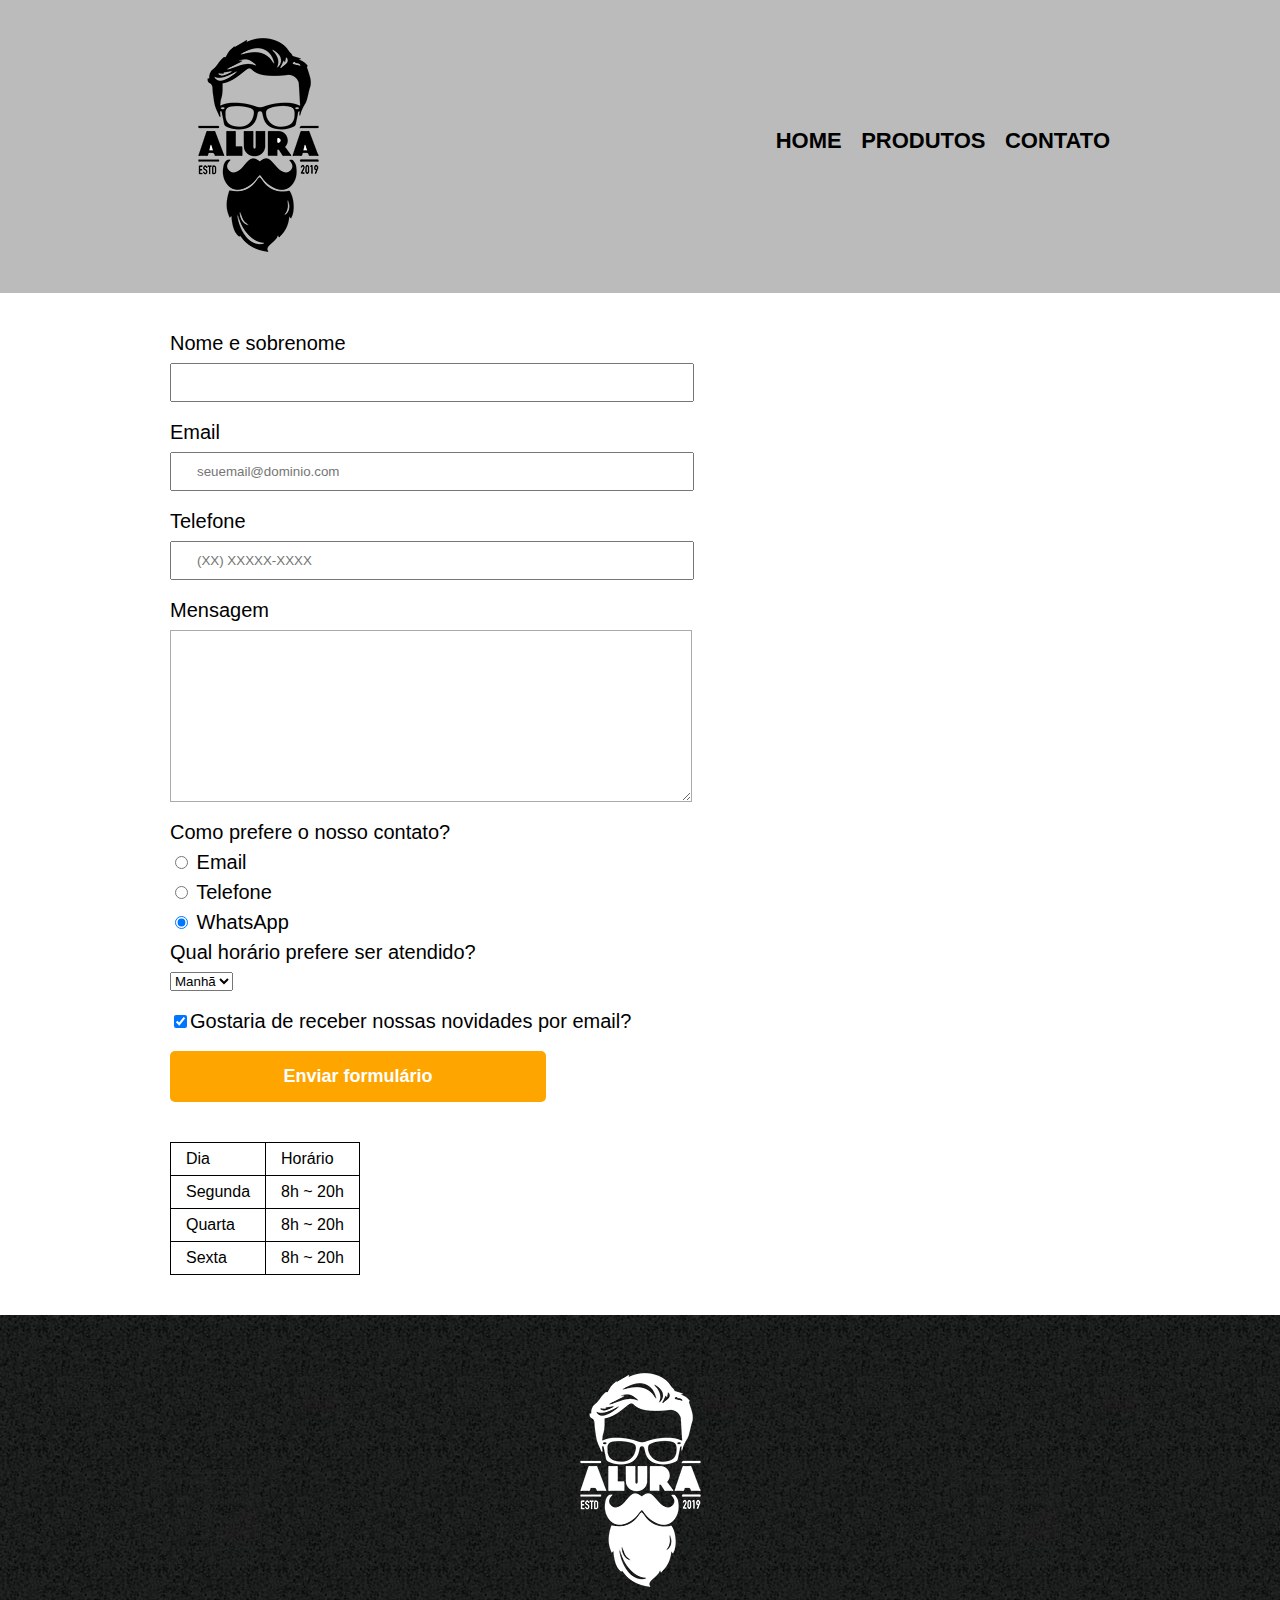
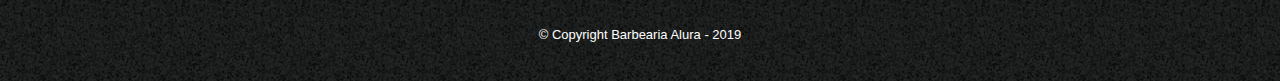
<file: contato.html>
<!DOCTYPE html>
<html>
	<head>
		<meta charset="UTF-8">
		<title>Contato - Barbearia Alura</title>

		<link rel="stylesheet" href="reset.css">
		<link rel="stylesheet" href="style.css">
	</head>
	<body>
		<header>
			<div class="caixa">
				<h1><img src="logo.png" alt="Logo da Barbearia Alura"></h1>

				<nav>
					<ul>
						<li><a href="index.html">Home</a></li>
						<li><a href="produtos.html">Produtos</a></li>
						<li><a href="contato.html">Contato</a></li>
					</ul>
				</nav>
			</div>
		</header>

		<main>
			<form>
				<label for="nomesobrenome">Nome e sobrenome</label>
				<input type="text" id="nomesobrenome" class="input-padrao" required>

				<label for="email">Email</label>
				<input type="email" id="email" class="input-padrao" required placeholder="seuemail@dominio.com">

				<label for="telefone">Telefone</label>
				<input type="tel" id="telefone" class="input-padrao" required placeholder="(XX) XXXXX-XXXX">

				<label for="mensagem">Mensagem</label>
				<textarea cols="70" rows="10" id="mensagem" class="input-padrao" required></textarea>

				<fieldset>
					<legend>Como prefere o nosso contato?</legend>
					<label for="radio-email"><input type="radio" name="contato" value="email" id="radio-email"> Email</label>
					
					<label for="radio-telefone"><input type="radio" name="contato" value="telefone" id="radio-telefone"> Telefone</label>
					
					<label for="radio-whatsapp"><input type="radio" name="contato" value="whatsapp" id="radio-whatsapp" checked> WhatsApp</label>
				</fieldset>

				<fieldset>
					<legend>Qual horário prefere ser atendido?</legend>
					<select>
						<option>Manhã</option>
						<option>Tarde</option>
						<option>Noite</option>
					</select>
				</fieldset>

				<label class="checkbox"><input type="checkbox" checked>Gostaria de receber nossas novidades por email?</label>

				<input type="submit" value="Enviar formulário" class="enviar">
			</form>

			<table>
				<tr>
					<td>Dia</td>
					<td>Horário</td>
				</tr>
				<tr>
					<td>Segunda</td>
					<td>8h ~ 20h</td>
				</tr>
				<tr>
					<td>Quarta</td>
					<td>8h ~ 20h</td>
				</tr>
				<tr>
					<td>Sexta</td>
					<td>8h ~ 20h</td>
				</tr>
			</table>
		</main>

		<footer>
			<img src="logo-branco.png" alt="Logo da Barbearia Alura">
			<p class="copyright">&copy; Copyright Barbearia Alura - 2019</p>
		</footer>
	</body>
</html>
</file>
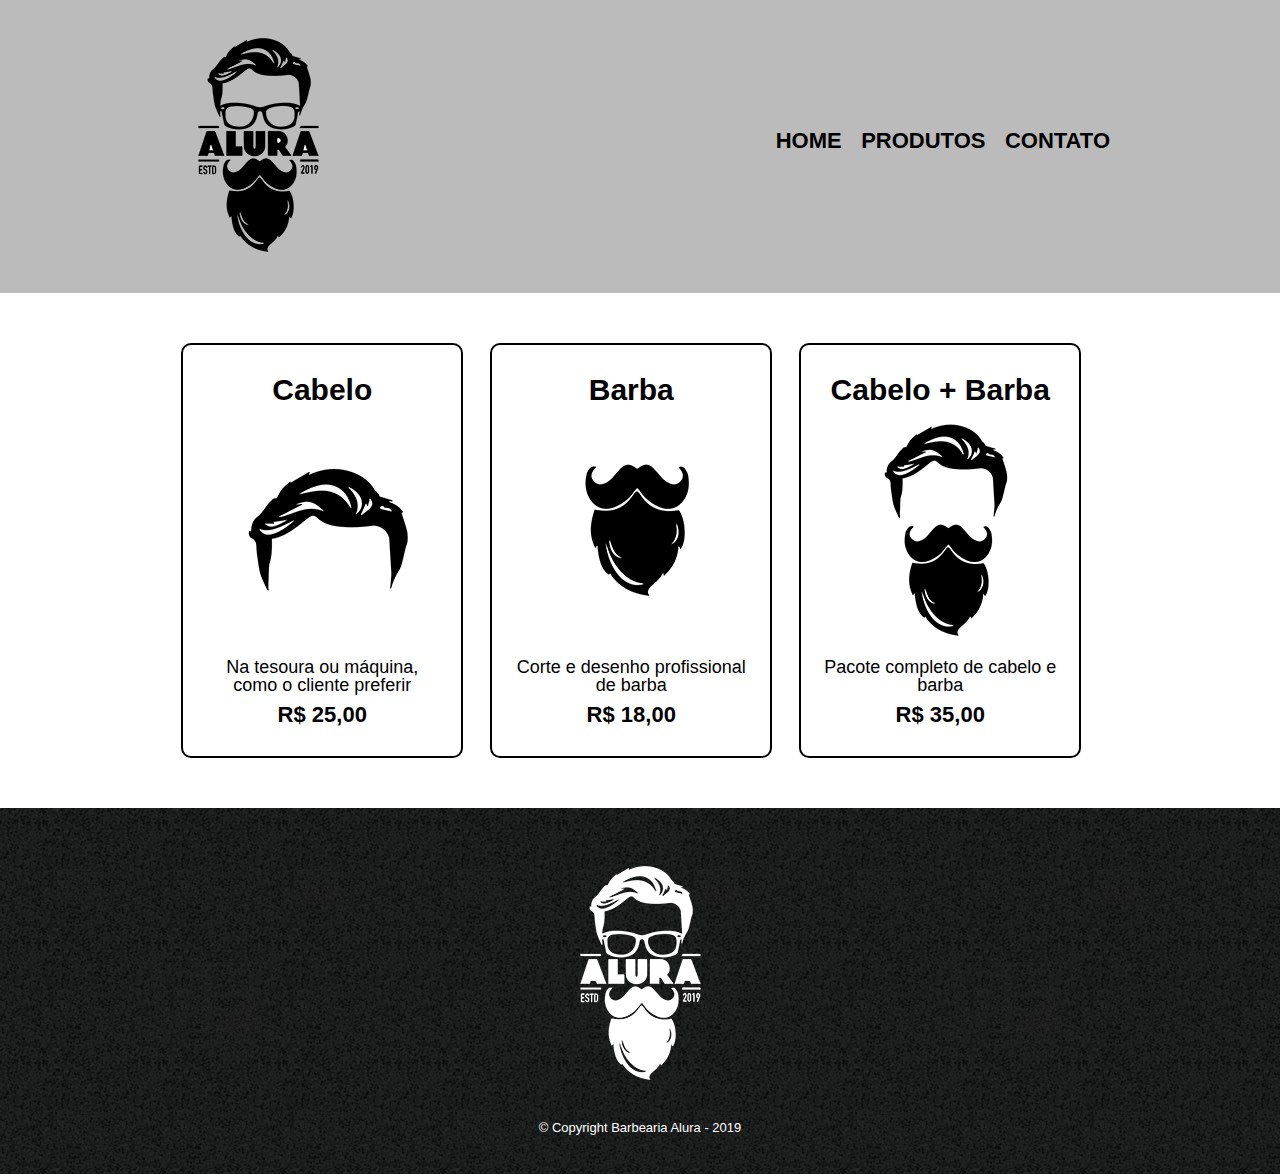
<file: produtos.html>
<!DOCTYPE html>
<html>
	<head>
		<meta charset="UTF-8">
		<title>Produtos - Barbearia Alura</title>

		<link rel="stylesheet" href="reset.css">
		<link rel="stylesheet" href="style.css">
	</head>
	<body>
		<header>
			<div class="caixa">
				<h1><img src="logo.png"></h1>

				<nav>
					<ul>
						<li><a href="index.html">Home</a></li>
						<li><a href="produtos.html">Produtos</a></li>
						<li><a href="contato.html">Contato</a></li>
					</ul>
				</nav>
			</div>
		</header>

		<main>
			<ul class="produtos">
				<li>
					<h2>Cabelo</h2>
					<img src="cabelo.jpg">
					<p class="produto-descricao">Na tesoura ou máquina, como o cliente preferir</p>
					<p class="produto-preco">R$ 25,00</p>
				</li>
				<li>
					<h2>Barba</h2>
					<img src="barba.jpg">
					<p class="produto-descricao">Corte e desenho profissional de barba</p>
					<p class="produto-preco">R$ 18,00</p>
				</li>
				<li>
					<h2>Cabelo + Barba</h2>
					<img src="cabelo+barba.jpg">
					<p class="produto-descricao">Pacote completo de cabelo e barba</p>
					<p class="produto-preco">R$ 35,00</p>
				</li>
			</ul>
		</main>

		<footer>
			<img src="logo-branco.png">
			<p class="copyright">&copy; Copyright Barbearia Alura - 2019</p>
		</footer>
	</body>
</html>
</file>
<file: style.css>
body{
	font-family: 'Montserrat', sans-serif;
}
header {
	background: #BBBBBB;
	padding: 20px 0;
}

.caixa {
	position: relative;
	width: 940px;
	margin: 0 auto;
}

nav {
	position: absolute;
	top: 110px;
	right: 0;
}

nav li {
	display: inline;
	margin: 0 0 0 15px;
}

nav a {
	text-transform: uppercase;
	color: #000000;
	font-weight: bold;
	font-size: 22px;
	text-decoration: none;
}

nav a:hover {
	color: #C78C19;
	text-decoration: underline;
}

.produtos {
	width: 940px;
	margin: 0 auto;
	padding: 50px 0;
}

.produtos li {
	display: inline-block;
	text-align: center;
	width: 30%;
	vertical-align: top;
	margin: 0 1.2%;
	padding: 30px 20px;
	box-sizing: border-box;
	border: 2px solid #000000;
	border-radius: 10px;
}

.produtos li:hover {
	border-color: #C78C19;
}

.produtos li:active {
	border-color: #088C19;	
}

.produtos li:hover h2 {
	font-size: 34px;
}

.produtos h2 {
	font-size: 30px;
	font-weight: bold;
}

.produto-descricao {
	font-size: 18px;
}

.produto-preco {
	font-size: 22px;
	font-weight: bold;
	margin-top: 10px;
}

footer {
	text-align: center;
	background: url("bg.jpg");
	padding: 40px 0;
}

.copyright {
	color: #FFFFFF;
	font-size: 13px;
	margin: 20px 0 0;
}

/* Página de contato */
.contato {
	width: 940px;
	margin: 40px auto;
}

.contato label, .input-group legend {
	display: block;
	margin: 0 0 5px;
	font-size: 20px;
}

.campo-padrao, textarea {
	display: block;
	margin: 0 0 30px;
	padding: 10px 20px;
	width: 50%;
	border: 1px solid #aaa;
}

.input-group {
	margin: 0 0 20px;
}

.newsletter {
	margin: 0 0 20px;
}

.botao {
	margin: 20px 0 0;
	width: 30%;
	padding: 10px 20px;
	font-size: 24px;
	display: inline-block;
	background: orange;
	color: white;
	border: none;
	border-radius: 5px;
	transition: 1s;
}

.botao:hover {
	cursor: pointer;
	transform: scale(1.2);	
}

.funcionamento {
	width: 940px;
	margin: 0 auto 40px;
}

table {
	margin: 10px 0 0;
}

th  {
	background: #777777;
	color: #FFFFFF;
}


td, th {
	border: 1px solid #000000;
	padding: 5px 20px;
}
main{
	width: 940px;
	margin: 0 auto;
}
form{
	margin: 40px 0;

}
form label, form legend{
	display: block;
	font-size: 20px;
	margin: 0 0 10px;
}
.input-padrao{
	display: block;
	margin: 0 0 20px;
	padding: 10px 25px;
	width: 50%;
}
.checkbox{
	margin: 20px 0;
}

.enviar{
	width: 40%;/*tamanho do botao*/
	padding: 15px 0;/*espaco entre texto e borda interna */
	background: orange;
	color: white; /* cor da foonte*/
	font-weight: bold;/* peso da fonte aqui e negrito*/
	font-size: 18px;
	border-radius: 5px;
	border: none;
	transition: 1s all ;
	cursor: pointer;

}

.enviar:hover{
	background: red;
	/*transform: ; aumntar quando mause passa se for 20% 1.2*/
	transform: rotate(70deg) scale(1.2);/* faz uma rotação do item*/
}

table{
	margin: 20px 0 40px;
}

thead{
	background: #555555;
	color: white;
	font-weight: bold;
}

td, th{
	border: 1px solid #000000;
	padding: 8px 15px;
}
/* CSS da página Inicial*/
.banner{
	width: 100%;
}
.titulo-principal{
	text-align: center;
	font-size: 2em;
	clear: left;
	/*color: rgba(0,0,0,0.3);/*com opacidade*/
	


}
.principal{
	padding: 3em 0;
	background:#fefefe;
}
.principal p {
	margin: 0 0 1em;
}

.principal strong{
	font-weight: bold;

}
.principal em{
	font-style: italic;
}
.utensilios{
	width: 120px;
	float: left;
	margin: 0 20px 0 20px;
}
.mapa{
	padding: 3em 0;
}

.conteudo-beneficios{
	width: 640px;
	margin: 0 auto;
}
.itens-beneficios{
	width: 40%;
	display: inline-block;
	vertical-align: top;
}

.itens:first-child{/*o primeiro da lista*/
	font-weight: bold;
}
/*  */
.itens{
	line-height: 1.5;/*altura da linha*/
}
.imagembeneficios{
	width: 60%;
	opacity: 0.3;
	transition: 300ms;
	box-shadow: 10px 10px 5px  #000000;
}
.imagembeneficios:hover{
	opacity: 1;
	
}

.video{
	width: 560px;
	margin: 2em auto;
}
/*Media */
@media screen and (max-width: 480px) {
	.caixa, .principal, .conteudo-beneficios, .mapa, .video{
		width: 100%;
	}
	h1{
		text-align: center;
	}
	nav{
		position:static;
	}
	.itens-beneficios, .imagembeneficios{
		width: 100%;
	}
}
</file>
